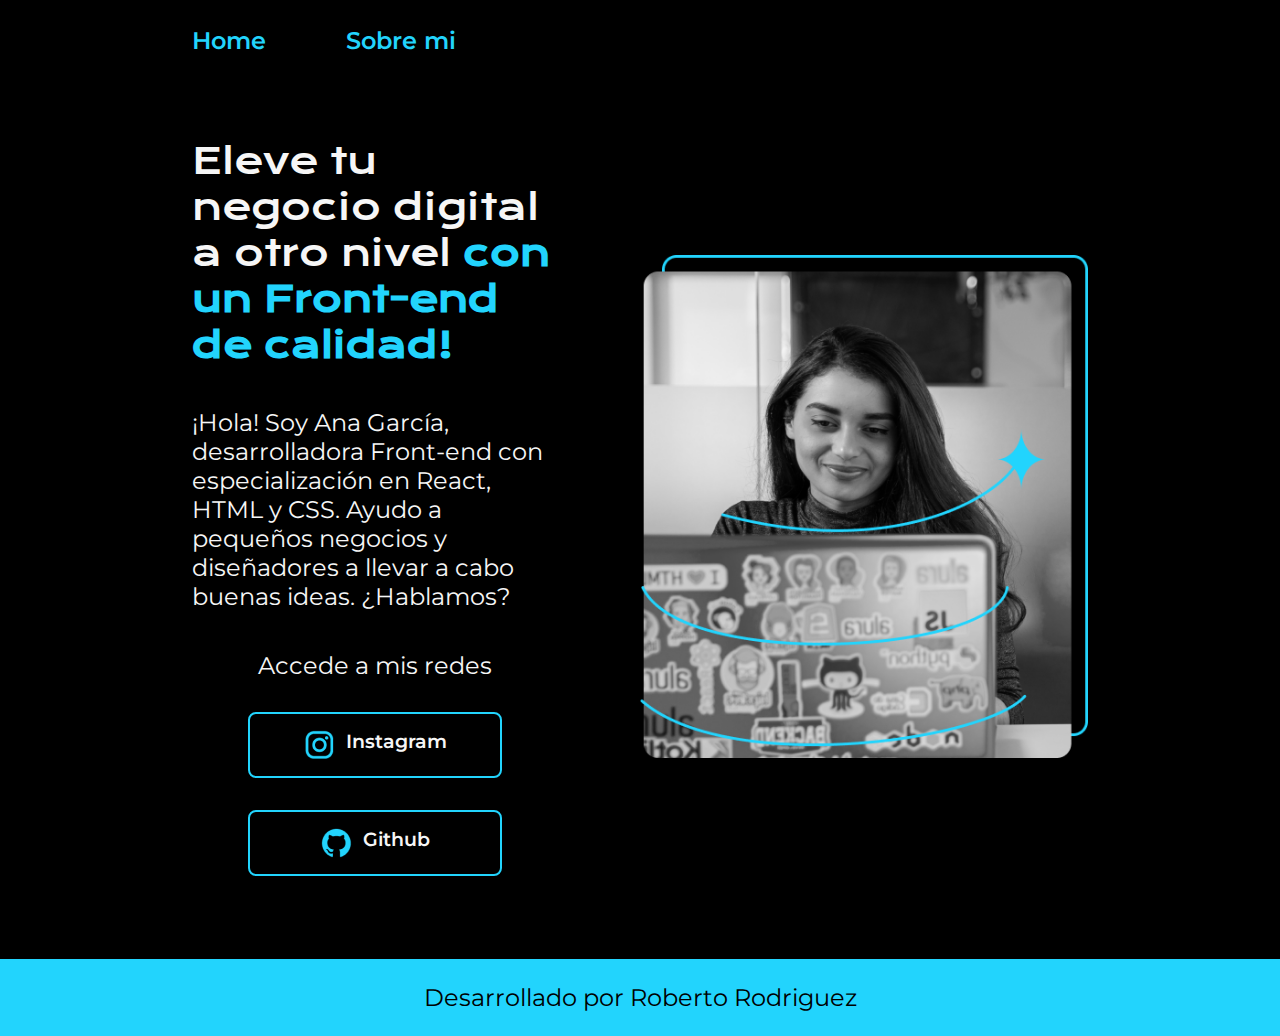
<file: index.html>
<!DOCTYPE html>
<html lang="es-mx">
<head>
    <meta charset="UTF-8">
    <meta name="viewport" content="width=device-width, initial-scale=1.0">
    <link rel="stylesheet" href="assets/css/styles.css">

    <title>Portafolio</title>
</head>
<body>
    <header class="header">
        <nav class="header__menu">
            <a class="menu__link" href="index.html">Home</a>
            <a class="menu__link" href="about.html">Sobre mi</a>
        </nav>
    </header>

    <main class="presentation"><!--Elemtneto padre para que fucione el flex-box-->
        <section class="presentation__content">
            <h1 class="content__title">Eleve tu negocio digital a otro nivel <strong class="title__highlight">con un Front-end de calidad!</strong> </h1>
            <p class="content__text">¡Hola! Soy Ana García, desarrolladora Front-end con especialización en React, 
                HTML y CSS. Ayudo a pequeños negocios y diseñadores a llevar 
                a cabo buenas ideas. ¿Hablamos?
            </p>
            <div class="presentation__links">
                <h2 class="links__subtitle">Accede a mis redes</h2>
                <a class="link__button" href="#">
                    <img src="assets//images/instagram.png">Instagram</a>
                <a class="link__button" href="#">
                    <img src="assets/images/github.png">Github</a>
            </div>
            
            
        </section>
        <img class="presentation__image" src="assets/images/Imagem.png" alt="imagen de prueba">
    </main>

    <footer class="footer">
        <p>Desarrollado por Roberto Rodriguez</p>
    </footer>

</body>
</html>
</file>
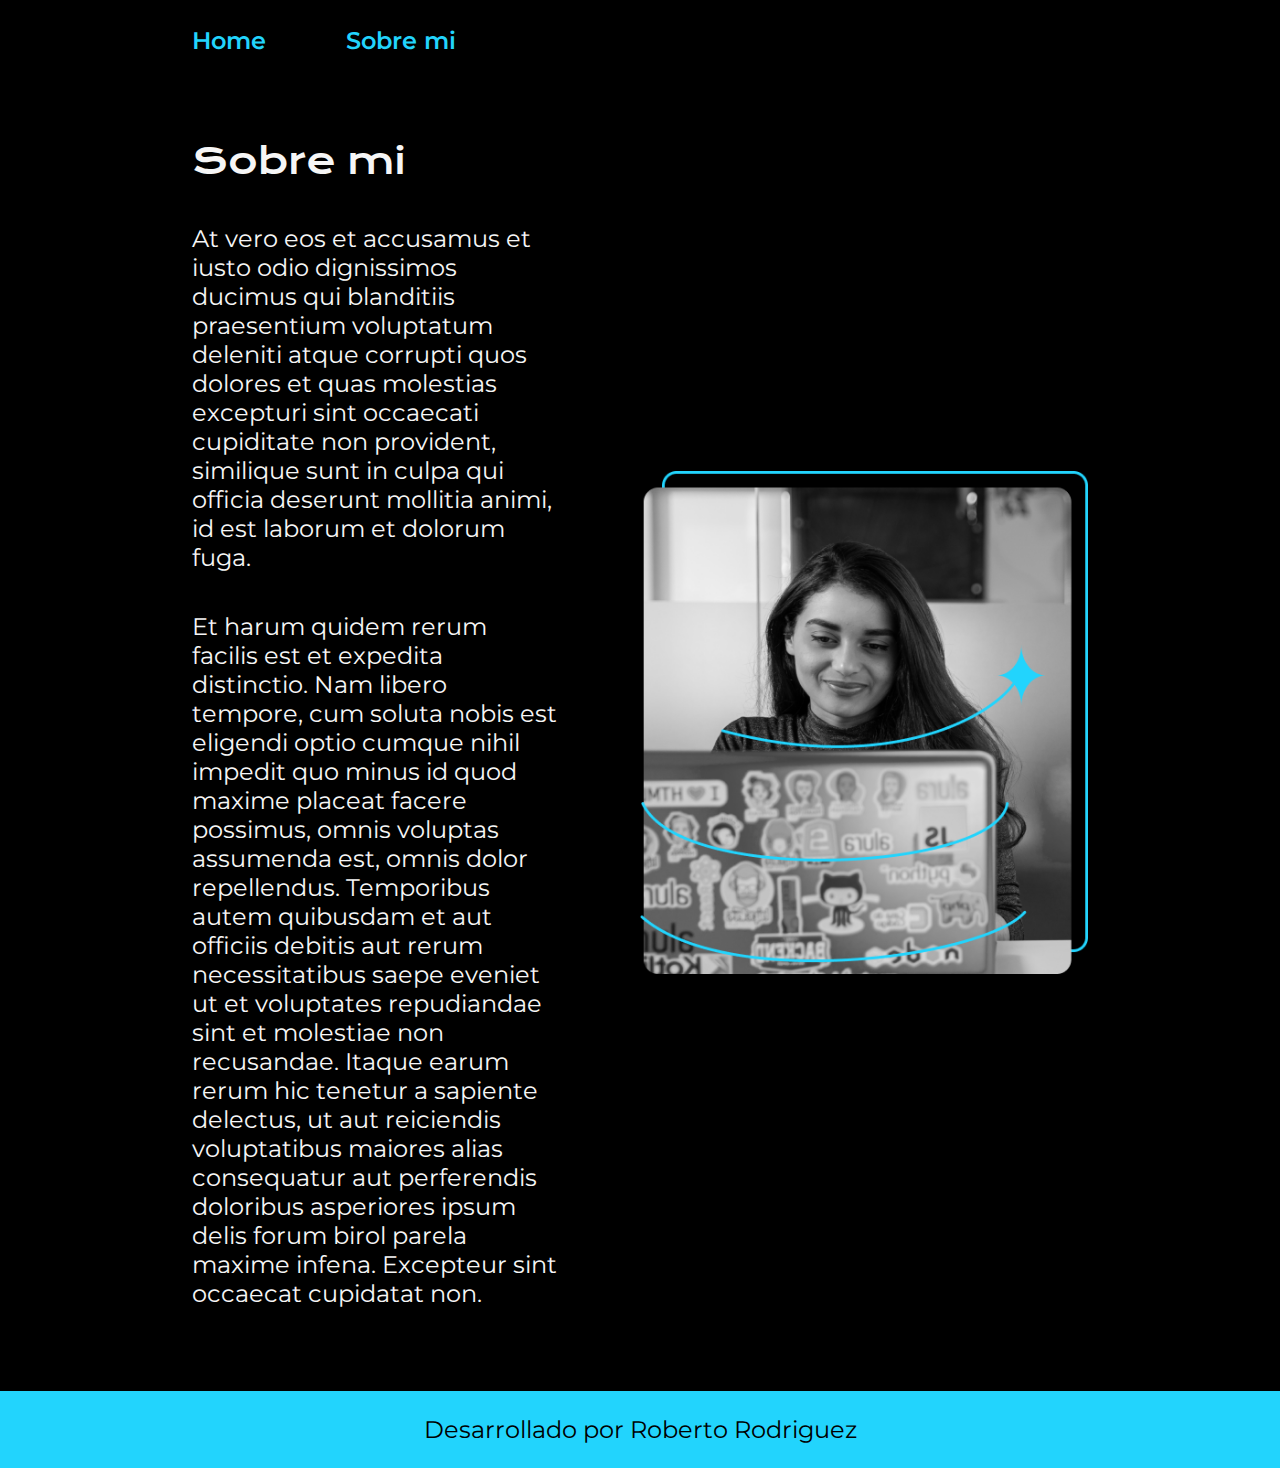
<file: about.html>
<!DOCTYPE html>
<html lang="es-mx">
<head>
    <meta charset="UTF-8">
    <meta name="viewport" content="width=device-width, initial-scale=1.0">
    <link rel="stylesheet" href="assets/css/styles.css">
    <title>sobre mi</title>
</head>
<body>
    <header class="header">
        <nav class="header__menu">
            <a class="menu__link" href="index.html">Home</a>
            <a class="menu__link" href="about.html">Sobre mi</a>
        </nav>
    </header>
    <main class="presentation">
        <section class="presentation__content">
            <h1 class="content__title">Sobre mi</h1>
            <p class="content__text">At vero eos et accusamus et iusto odio dignissimos 
                ducimus qui blanditiis praesentium voluptatum deleniti atque corrupti 
                quos dolores et quas molestias excepturi sint occaecati cupiditate non provident, 
                similique sunt in culpa qui officia deserunt mollitia animi, id est laborum et dolorum fuga.
            </p>
            <p class="content__text">Et harum quidem rerum facilis est et expedita distinctio. Nam libero tempore, cum soluta nobis est eligendi optio cumque nihil impedit quo minus id quod maxime placeat facere
                possimus, omnis voluptas assumenda est, omnis dolor repellendus. Temporibus autem quibusdam et aut officiis debitis aut rerum necessitatibus saepe eveniet ut et voluptates 
                repudiandae sint et molestiae non recusandae. Itaque earum rerum hic tenetur a sapiente delectus, ut aut reiciendis voluptatibus maiores alias consequatur aut perferendis 
                doloribus asperiores ipsum delis forum birol parela maxime infena.
                Excepteur sint occaecat cupidatat non.
            </p>
        </section>
        <img class="presentation__image" src="assets/images/Imagem.png" alt="imagen de prueba">
    </main>
    <footer class="footer">
        <p>Desarrollado por Roberto Rodriguez</p>
    </footer>

</body>
</html>
</file>
<file: assets/css/styles.css>
@import url('https://fonts.googleapis.com/css2?family=Krona+One&family=Montserrat:ital,wght@0,100..900;1,100..900&display=swap');
*{
    padding: 0;
    margin: 0;

}

:root{
    --color-primario: #000000;
    --color-secundario: #f6f6f6;
    --color-tercerario: #22D4FD;
    --color-hover-botones: #272727;
    --fuente-Krona: "Krona One", sans-serif;
    --fuente-montserrat:  "Montserrat", sans-serif;
}


body{
    box-sizing: border-box;
    background-color: var(--color-primario);
    color: var(--color-secundario);
    
}

.header{
    padding: 2% 0% 0% 15%;
}

.header__menu{
    display: flex;
    gap: 80px;
}

.menu__link{
    font-family: var(--fuente-montserrat); 
    font-size: 1.5rem;
    font-weight: 600;
    color: var(--color-tercerario);
    text-decoration: none;
}



.title__highlight{
    color: var(--color-tercerario);
}

.presentation{
    display: flex;
    align-items: center;
    padding: 6.5% 15%;
    justify-content: space-between;
    gap: 82px;
}

.presentation__content{
    width: 50%;
    display: flex;
    flex-direction: column;
    gap: 40px;/*Esta propiedad es la monda, me genera espacio entre elmentos, tanto vertical como horizontal*/
}

.content__title{
    font-size: 2.25rem;
    font-weight: 400;
    font-family: var(--fuente-Krona);
    font-style: normal;
}

.content__text{
    font-size: 1.5rem;
    font-family: var(--fuente-montserrat);
    font-style: normal;
}

.presentation__links{
    display: flex;
    flex-direction: column;
    justify-content: space-between;
    align-items: center;/*Sirve para posicionar los elementos verticales y pnerlos al medio*/
    gap: 32px;
    

    
}

.link__button{
    font-family: var(--fuente-montserrat);
    font-size: 1.2rem;
    font-weight: 600;
    width: 60%;
    text-align: center;
    padding: 15px;
    color: var(--color-secundario);
    background-color: var(--color-primario);
    text-decoration: none;
    border: 2px solid var(--color-tercerario);
    border-radius: 8px;
    display: flex;
    justify-content: center;
    gap: 10px;
    transition: all 300ms ease-in-out ;
    cursor: pointer;
}

.link__button:hover{
    background-color: var(--color-hover-botones);
}

.presentation__image{
    width: 50%;
}

.links__subtitle{
    font-family: var(--fuente-montserrat);
    font-size: 1.5rem;
    font-weight: 400;
}

.footer{
    background-color: var(--color-tercerario);
    padding: 24px;
    color: var(--color-primario);
    text-align: center;
    font-family: "Montserrat", sans-serif;
    font-size: 1.5rem;
    font-weight: 400;
}
@media (max-width: 1200px){

    .header{
        padding: 10%;
    }

    .header__menu{
        justify-content: center;
    }

    .presentation{
        flex-direction: column-reverse;
        padding: 5%;
    }

    .presentation__content{
        width: auto;
    }
}
</file>
